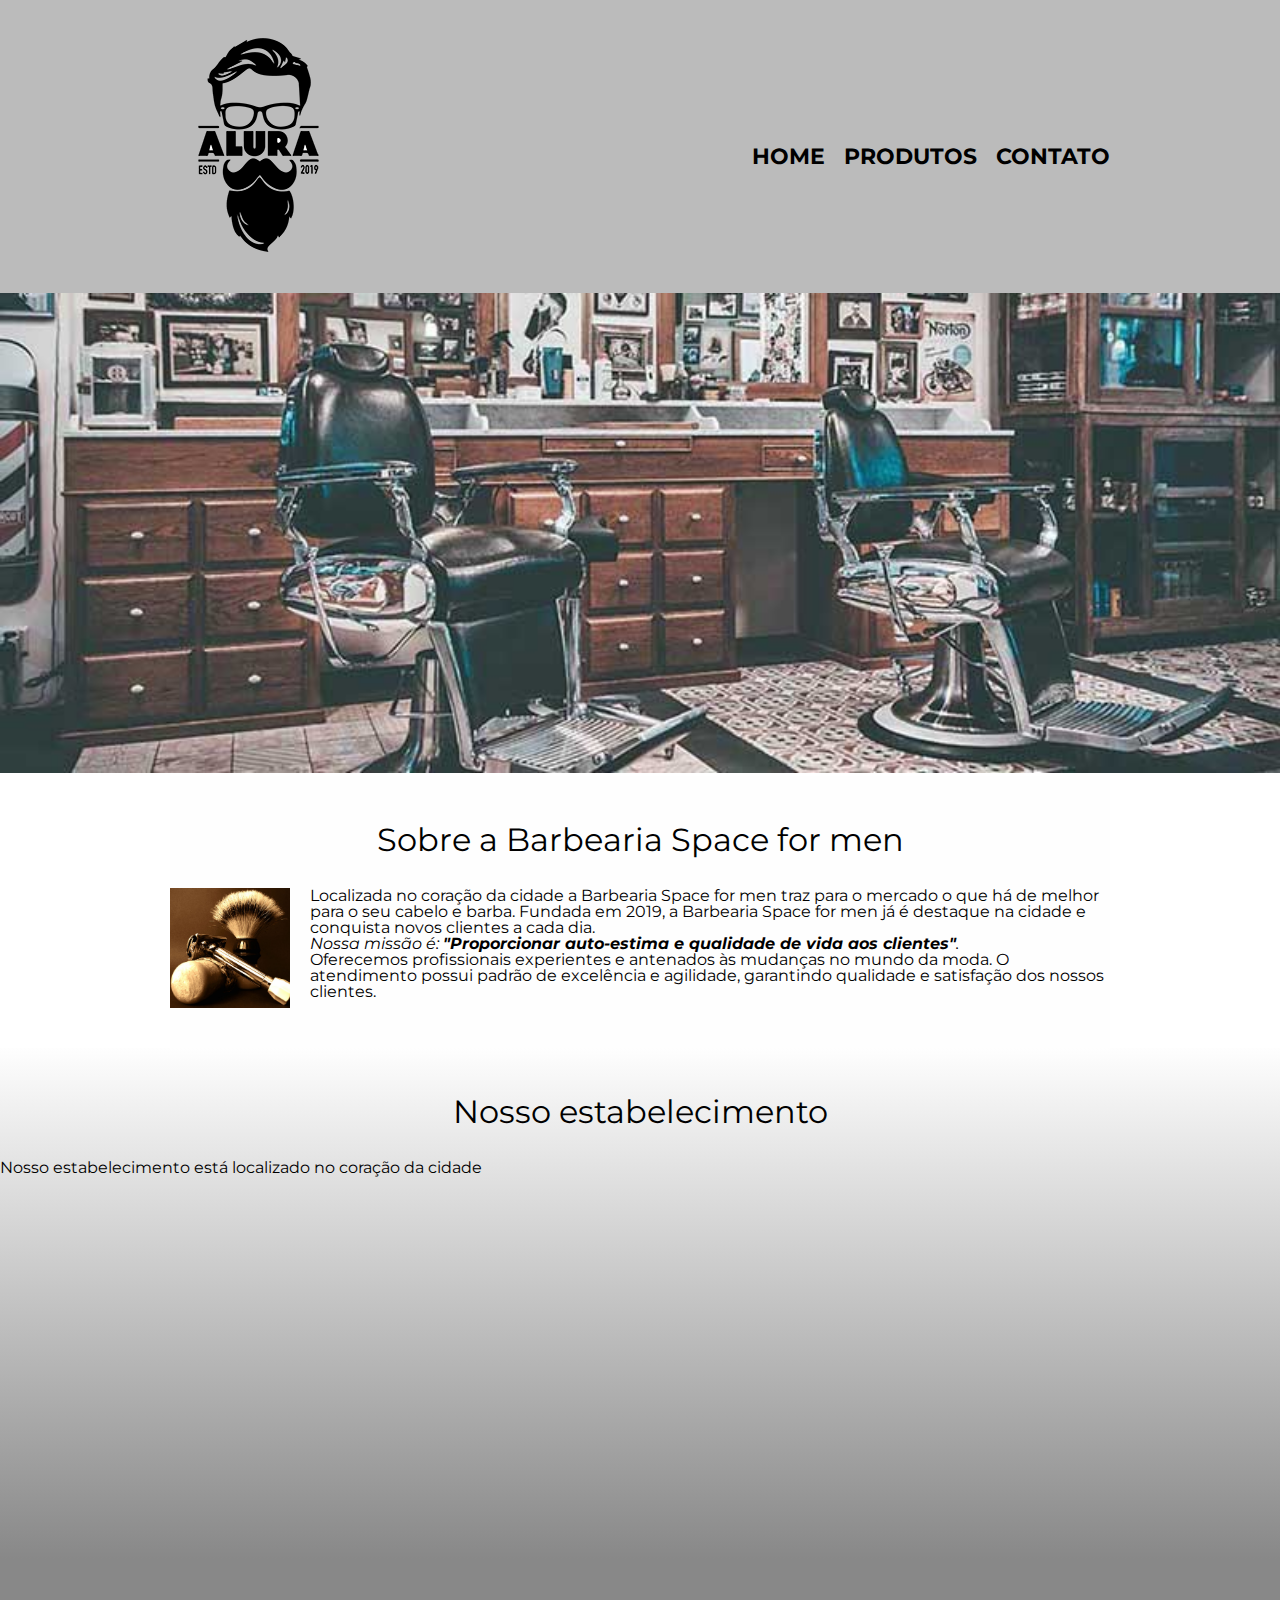
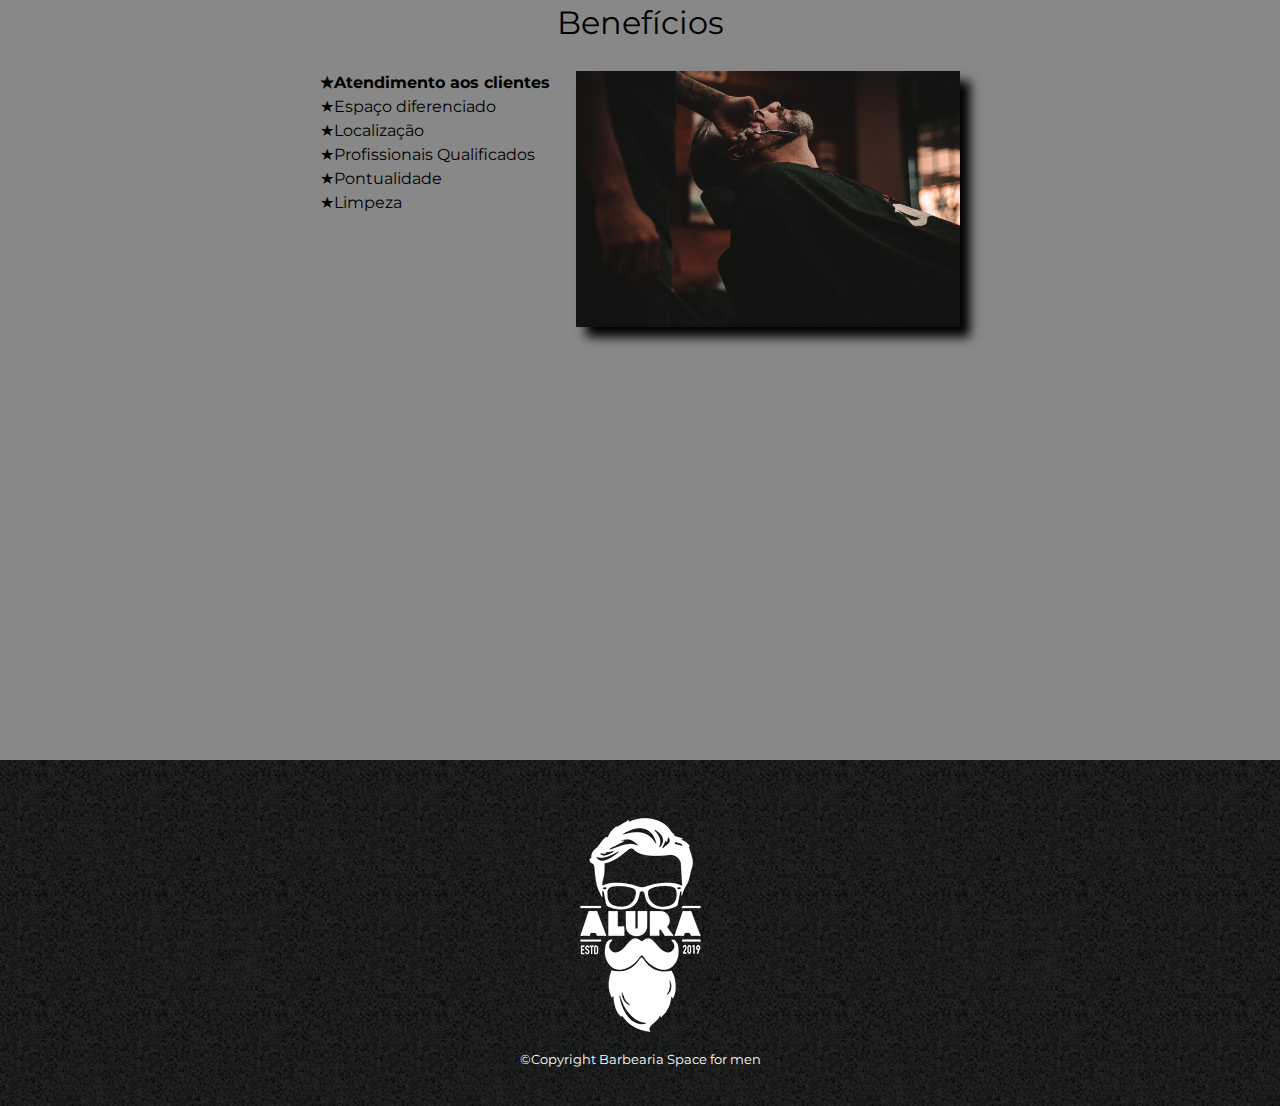
<file: index.html>
<!DOCTYPE html>
<html lang="pt-br">

<head>
    <meta charset="UTF-8">
    <meta name="viewport" content="width=device-width, initial-scale=1.0">
    <title>Space for men</title>
    <link rel="stylesheet" href="reset.css">
    <link rel="preconnect" href="https://fonts.googleapis.com">
    <link rel="preconnect" href="https://fonts.gstatic.com" crossorigin>
    <link href="https://fonts.googleapis.com/css2?family=Montserrat:ital,wght@0,100..900;1,100..900&display=swap"
        rel="stylesheet">

    <link rel="stylesheet" href="style.css">
</head>

<body>

    <header>
        <div class="caixa">
            <h1><img src="./logo.png" alt="logo"></h1>

            <nav>
                <ul>
                    <li><a href="index.html">Home</a></li>
                    <li><a href="produtos.html">Produtos</a></li>
                    <li><a href="contato.html">Contato</a></li>
                </ul>

            </nav>
        </div>
    </header>

    <img src="./banner.jpg" alt="banner" class="banner">

    <main>

        <section class="principal">

            <h2 class="titulo-centralizado"> Sobre a Barbearia Space for men</h2>

            <img src="./utensilios.jpg" alt="utensilios" class="utensilios">

            <p>Localizada no coração da cidade a Barbearia Space for men traz para o mercado o que há de melhor para o
                seu cabelo e barba. Fundada em 2019, a Barbearia Space for men já é destaque na cidade e conquista novos
                clientes a cada dia.</p>

            <p id="missao"><em> Nossa missão é: <strong>"Proporcionar auto-estima e qualidade de vida aos
                        clientes"</strong>.</em></p>

            <p> Oferecemos profissionais experientes e antenados às mudanças no mundo da moda. O atendimento possui
                padrão de excelência e agilidade, garantindo qualidade e satisfação dos nossos clientes.</p>

        </section>
        <section class="mapa">
            <h3 class="titulo-centralizado">Nosso estabelecimento</h3>
            <p>Nosso estabelecimento está localizado no coração da cidade</p>
        <div class="mapa-conteudo">
            <iframe
                src="https://www.google.com/maps/embed?pb=!1m18!1m12!1m3!1d3654.9832144340367!2d-46.75580492541874!3d-23.640772164512935!2m3!1f0!2f0!3f0!3m2!1i1024!2i768!4f13.1!3m3!1m2!1s0x94ce5303b7b3f8bf%3A0xeda26a4907e87a15!2sBarbearia%20Space%20for%20men!5e0!3m2!1spt-BR!2sbr!4v1713295152368!5m2!1spt-BR!2sbr"
                width="100%" height="300" style="border:0;" allowfullscreen="" loading="lazy"
                referrerpolicy="no-referrer-when-downgrade"></iframe>
        </div>

        </section>

        <section class="beneficios">
            <h3 class="titulo-centralizado">Benefícios</h3>

        <div class="conteudo-beneficios">
        
            <ul class="lista-beneficio">

                <li class="itens">Atendimento aos clientes</li>
                <li class="itens">Espaço diferenciado</li>
                <li class="itens">Localização</li>
                <li class="itens">Profissionais Qualificados</li>
                <li class="itens">Pontualidade</li>
                <li class="itens">Limpeza</li>
            </ul><img src="./beneficios.jpg" alt="beneficios" class="imagembeneficio">
        </div>
            <div class="video">
                <iframe width="100%" height="315" src="https://www.youtube.com/embed/wcVVXUV0YUY?si=90fAMVuNtNTt3Dxe"
                    title="YouTube video player" frameborder="0"
                    allow="accelerometer; autoplay; clipboard-write; encrypted-media; gyroscope; picture-in-picture; web-share"
                    referrerpolicy="strict-origin-when-cross-origin" allowfullscreen></iframe>

            </div>

        </section>

    </main>
    <footer>

        <img src="./logo-branco.png" alt="logo-branco">
        <p class="copy">&copy;Copyright Barbearia Space for men</p>

    </footer>
</body>

</html>
</file>
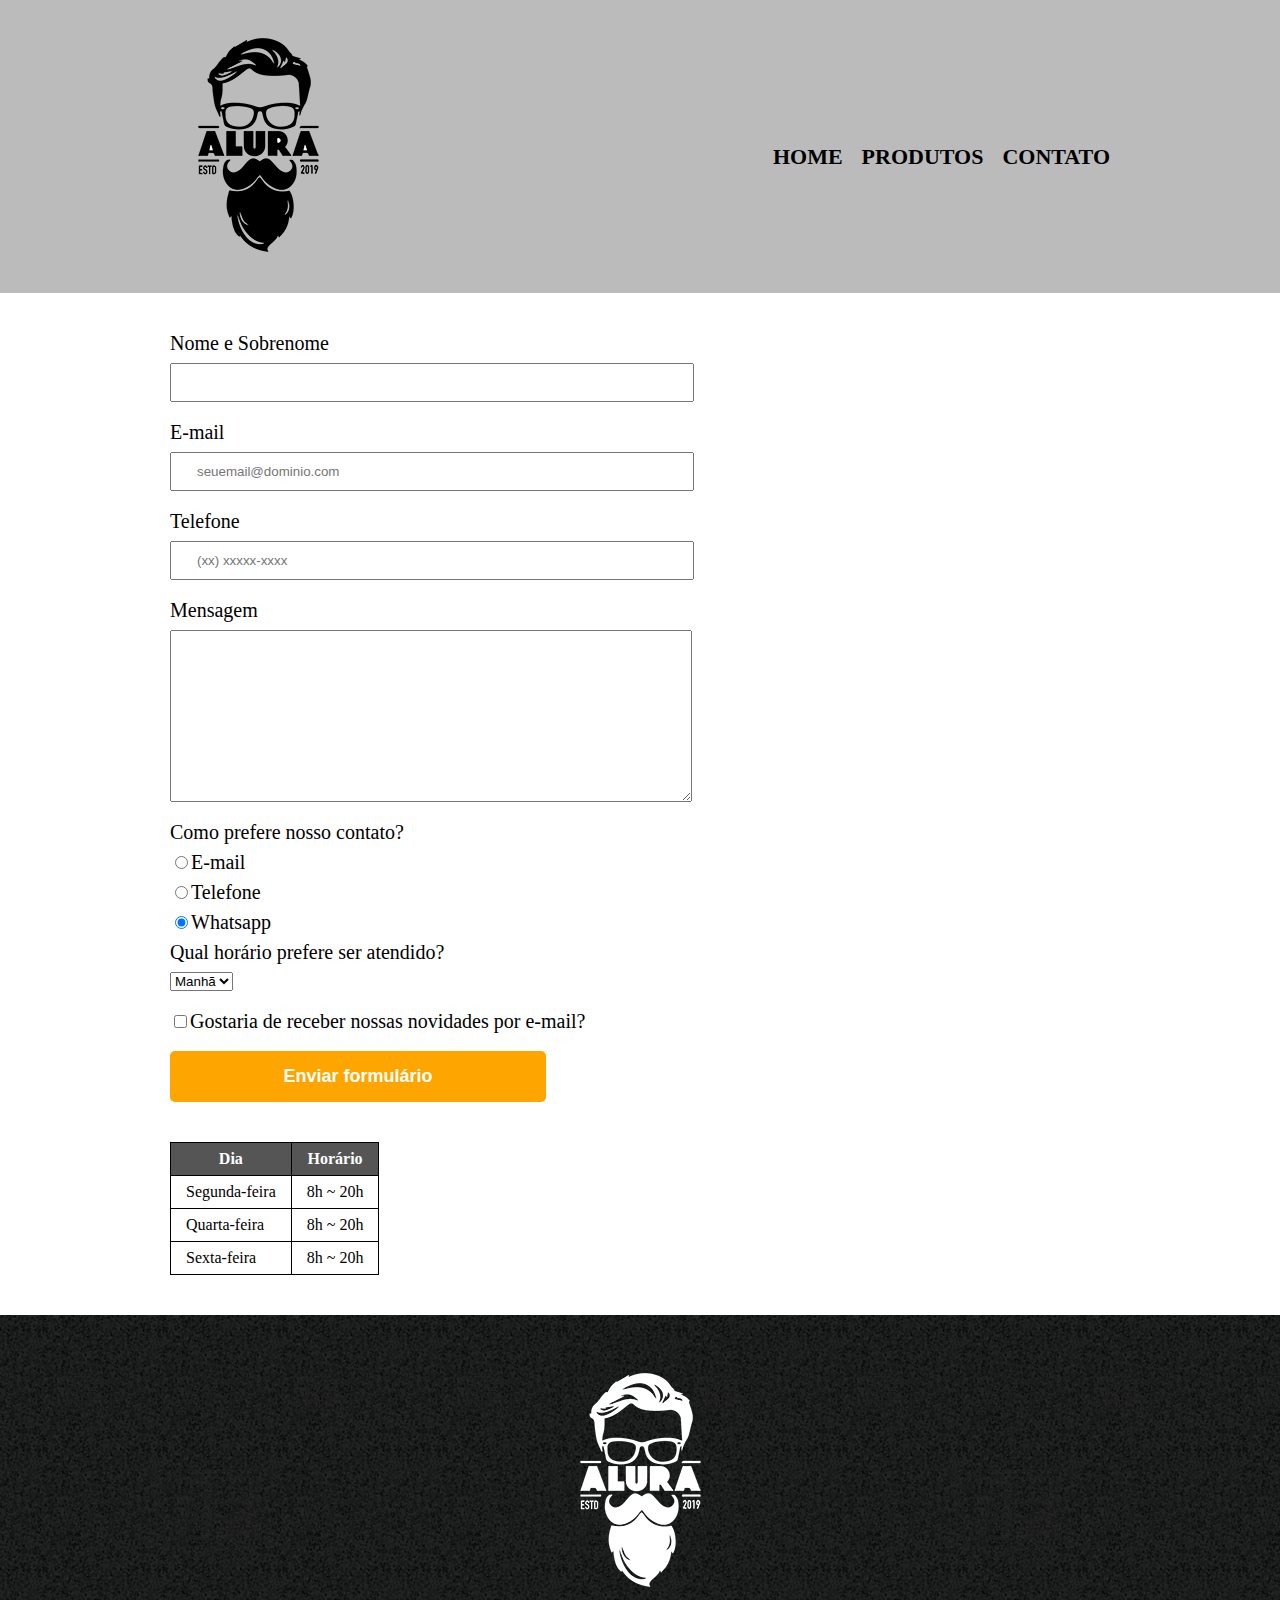
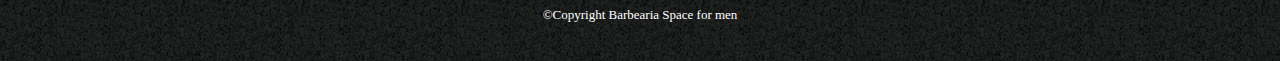
<file: contato.html>
<!DOCTYPE html>
<html lang="pt-br">
<head>
    <meta charset="UTF-8">
    <meta name="viewport" content="width=device-width, initial-scale=1.0">
    <title>Contato - Barbearia Space for men</title>
    <link rel="stylesheet" href="reset.css"> 
    <link rel="stylesheet" href="contato.css">
</head>
<body>
    <header>
        <div class="caixa">
        <h1><img src="./logo.png" alt="logo"></h1>

        <nav>
        <ul>
            <li><a href="index.html">Home</a></li>
            <li><a href="produtos.html">Produtos</a></li>
            <li><a href="contato.html">Contato</a></li>
        </ul>

        </nav>
        </div>
    </header>

    <main>

        <form action="">

            <label for="nomeSobrenome">Nome e Sobrenome</label>
            <input type="text" id="nomeSobrenome" class="input-padrao" required>

            <label for="email">E-mail</label>
            <input type="email" id="email" class="input-padrao" required placeholder="seuemail@dominio.com">

            <label for="telefone">Telefone</label>
            <input type="tel" id="telefone" class="input-padrao" required placeholder="(xx) xxxxx-xxxx">

            <label for="mensagem">Mensagem</label>
            <textarea name="" id="mensagem" cols="65" rows="10"  class="input-padrao"></textarea>

            <fieldset>

            <legend>Como prefere nosso contato?</legend>

            <label for="radio-email"><input type="radio" name="contato" id="radio-email">E-mail</label>
            

            <label for="radio-telefone"><input type="radio" name="contato" id="radio-telefone">Telefone</label>
            

            <label for="radio-whatsapp"><input type="radio" name="contato" id="radio[-whatsapp" checked>Whatsapp</label>
            
            </fieldset>

            <fieldset>

            <legend>Qual horário prefere ser atendido?</legend>
            <select name="" id=""> 
          
                <option value="">Manhã</option>
                <option value="">Tarde</option>
                <option value="">Noite</option>

            </select>
            </fieldset> 

            <label for="box" class="box">  <input type="checkbox" name="" id="box">Gostaria de receber nossas novidades por e-mail?</label>
            

            <input type="submit" value="Enviar formulário" class="enviar">
        </form>

        <table>
            
            <tr>
                <thead>
                <th>Dia</th>
                 <th>Horário</th>
            </tr>
        </thead>
        <tbody>
            <tr>
                <td>Segunda-feira</td>
                <td>8h ~ 20h</td>
            </tr>
            <tr>
                <td>Quarta-feira</td>
                <td>8h ~ 20h</td>
            </tr>
            <tr>
                <td>Sexta-feira</td>
                <td>8h ~ 20h</td>
            
            </tr>
        </tbody>
        </table>


    </main>

    <footer>

        <img src="./logo-branco.png" alt="logo-branco">
        <p class="copy">&copy;Copyright  Barbearia Space for men</p>

    </footer>

    
</body>
</html>
</file>
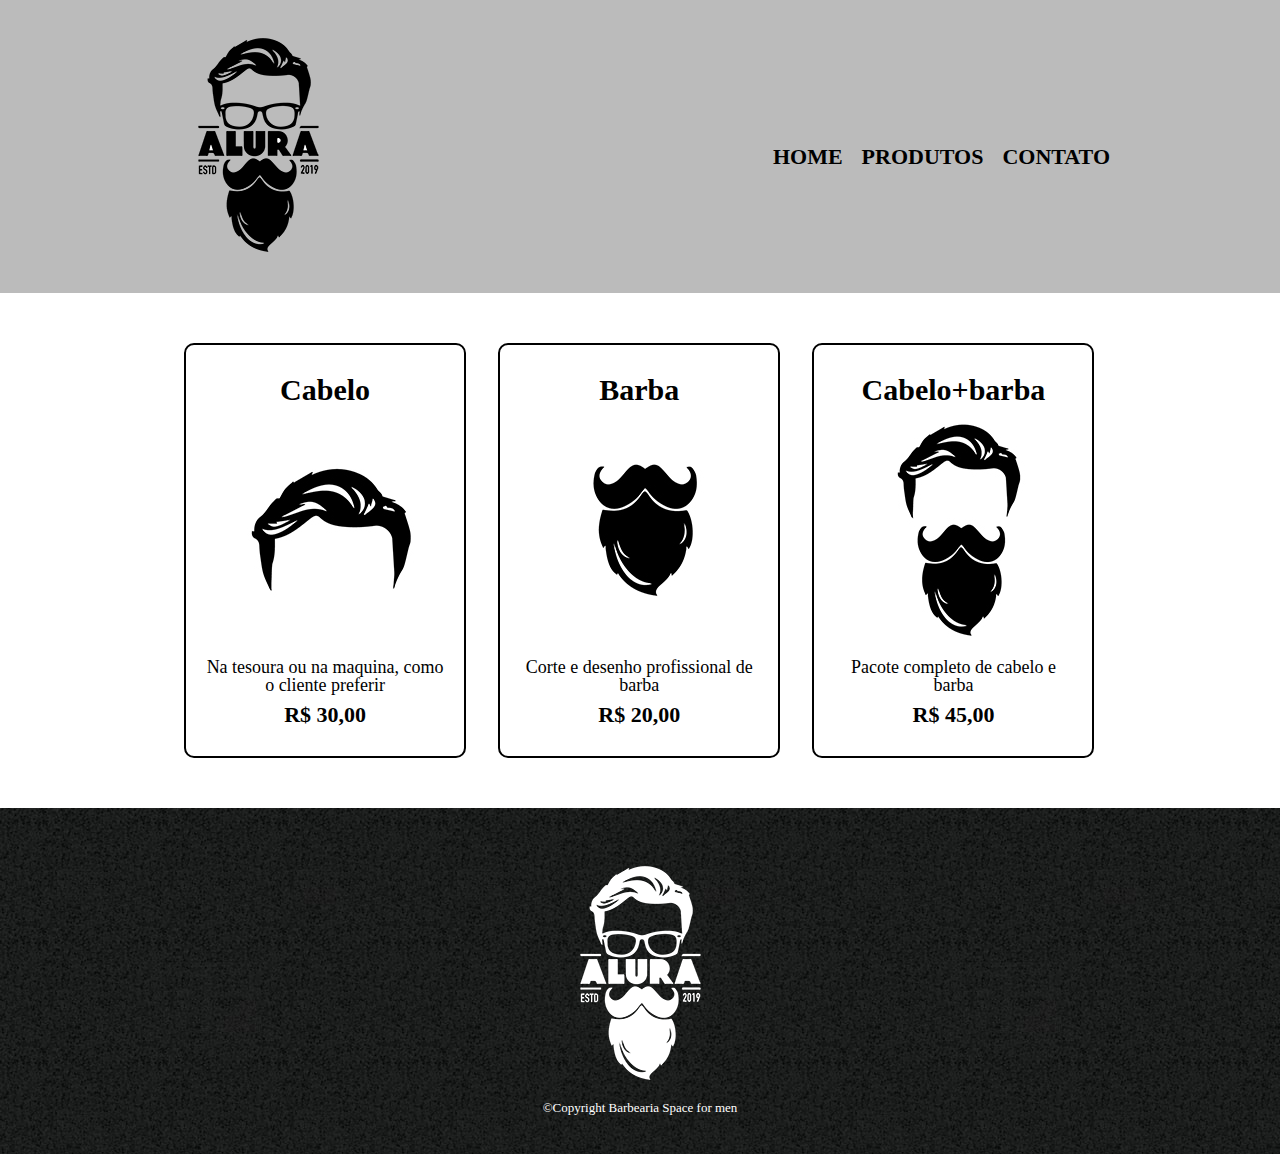
<file: produtos.html>
<!DOCTYPE html>
<html lang="pt-br">
<head>
    <meta charset="UTF-8">
    <meta name="viewport" content="width=device-width, initial-scale=1.0">
     <link rel="stylesheet" href="reset.css">
    <link rel="stylesheet" href="produto.css">
    <title>Produto - Barbearia Space for men</title>
</head>
<body>

    <header>
        <div class="caixa">
        <h1><img src="./logo.png" alt="logo"></h1>

        <nav>
        <ul>
            <li><a href="index.html">Home</a></li>
            <li><a href="produtos.html">Produtos</a></li>   
            <li><a href="contato.html">Contato</a></li>
        </ul>

        </nav>
        </div>
    </header>


    <main>

        <ul class="produto">
         <li>

            <h2>Cabelo</h2>
            <img src="./cabelo.jpg" alt="Cabelo">
            <p class="produto-descricao">Na tesoura ou na maquina, como o cliente preferir</p>
            <p class="produto-preco">R$ 30,00</p>
        </li>
         <li>
           <h2> Barba</h2>
           <img src="./barba.jpg" alt="Barba">
           <p class="produto-descricao">Corte e desenho profissional de barba</p>
           <p class="produto-preco">R$ 20,00</p>
        </li>
         <li>
           <h2>Cabelo+barba</h2>
           <img src="./cabelo+barba.jpg" alt="Cabelo + Barba">
           <p class="produto-descricao">Pacote completo de cabelo e barba</p>
           <p class="produto-preco">R$ 45,00</p>
        </li>


        </ul>




    </main>

    <footer>

        <img src="./logo-branco.png" alt="logo-branco">
        <p class="copy">&copy;Copyright  Barbearia Space for men</p>

    </footer>




    
</body>
</html>
</file>
<file: style.css>
body{
  


  font-family: "Montserrat", sans-serif;
  

}



header {
    background-color: #bbbbbb;
    padding: 20px 0;
 }
 
 .caixa {
    position: relative;
    width: 940px;
    margin: 0 auto;
 }
 
 nav {
 
    position: absolute;
    top: 126px;
    right: 0px;
 
 }
 
 nav li {
    display: inline;
    margin: 0 0 0 15px;
 
 
 }
 
 nav a {
 
    text-transform: uppercase;
    color: #000000;
    font-weight: bold;
    font-size: 22px;
    text-decoration: none;
   
 
 
 }
 nav a:hover{
    color: #c78c19;
 
 }

 .banner{
   width: 100%;
   
 }

 

 .titulo-centralizado{
   text-align: center;
   font-size: 2em;
   margin: 0 0 1em;
   clear: left;
 }

 .utensilios{
   width: 120px;
   float: left;
   margin: 0 20px 20px 0;
 }

 .principal{
   margin: 0 0 1em;
   padding: 3em 0;
   background: #fefefe;
   width: 940px;
   margin: 0 auto;
 }
 
 .principal strong{
   font-weight: bold;
 }

 .principal em{
      font-style: italic;

   }

   .mapa{
      padding: 3em 0;
      background: linear-gradient(#fefefe,#888888); 
     
   }

   .mapa p{
      margin: 0 0 2em;
   }

   .mapa-conteudo{
      width: 940px;
      margin: 0 auto;
   }

   .beneficios{
      padding: 3em 0;
      background-color: #888888;
   }

   .conteudo-beneficios{
      width: 640px;
      margin: 0 auto;
   }
 
   .lista-beneficio{
      width: 40%;
      display: inline-block;
      vertical-align: top;
   }

   .itens{
      line-height: 1.5;
   }

   .itens:first-child{
      font-weight: bold;
   }
    
   .itens::before{
      content: "★";
   }
   
   .imagembeneficio{
      width: 60%;
      transition: 1000ms;
      box-shadow: 10px 10px 10px #000000;
      
   }

   .imagembeneficio:hover{
      opacity: 0.3;
   }

   .video{
      width: 560px;
      margin: 2em auto;
   }
 
 footer{
    text-align: center;
    background: url(./bg.jpg);
    padding: 40px 0;
 }
 
 .copy{
    color: #ffffff;
    font-size: 13px;
 }

 @media screen and (max-width:480px) {
   .caixa, .principal, .mapa-conteudo,.conteudo-beneficios, .video{
      width: auto;
   }
   
 
 h1{
   text-align: center;
 }
 
 nav{
   position: static;
 }

 .lista-beneficio , .imagembeneficio{
   width: 100%;

 }
}
</file>
<file: contato.css>
header {
    background-color: #bbbbbb;
    padding: 20px 0;
 }
 
 .caixa {
    position: relative;
    width: 940px;
    margin: 0 auto;
 }
 
 nav {
 
    position: absolute;
    top: 126px;
    right: 0px;
 
 }
 
 nav li {
    display: inline;
    margin: 0 0 0 15px;
 
 
 }
 
 nav a {
 
    text-transform: uppercase;
    color: #000000;
    font-weight: bold;
    font-size: 22px;
    text-decoration: none;
 
 
 }
 nav a:hover{
    color: #c78c19;
 
 }


 main{
   width: 940px;
   margin: 0 auto;
 }

 form{
   margin: 40px 0;
 }

 form label, form legend{
   display: block;
   font-size: 20px;
   margin: 0 0 10px 0; 
 }

 .input-padrao{
   display: block;
   margin: 0 0 20px;
   padding: 10px 25px;
   width: 50%;

 }

 .box{
  margin: 20px 0;
 }

 .enviar{
   width: 40%;
   padding: 15px 0;
   background-color: orange;
   color: white;
   font-size:  18px;
   border-radius: 5px;
   font-weight: bolder;
   border: none;
   transition: 3s all;
   cursor: pointer;
 }

 .enviar:hover{
   background: rgb(112, 74, 3);
   transform: rotate(5deg) scale(1.1);
 }


 table{
   margin: 20px 0 40px;
 }

 thead{
   background: #555555;
   color: white;
   font-weight: bolder;
 }

 td,  th{
   border: solid 1px #000000;
   padding: 8px 15px;
 }
 footer{
    text-align: center;
    background: url(./bg.jpg);
    padding: 40px 0;
 }
 
 .copy{
    color: #ffffff;
    font-size: 13px;
 }
</file>
<file: produto.css>
header {
   background-color: #bbbbbb;
   padding: 20px 0;
}

.caixa {
   position: relative;
   width: 940px;
   margin: 0 auto;
}

nav {

   position: absolute;
   top: 126px;
   right: 0px;

}

nav li {
   display: inline;
   margin: 0 0 0 15px;


}

nav a {

   text-transform: uppercase;
   color: #000000;
   font-weight: bold;
   font-size: 22px;
   text-decoration: none;


}
nav a:hover{
   color: #c78c19;

}

.produto{

   width: 940px;
   margin: 0 auto;
   padding: 50px 0;
   
}


.produto li{
   display: inline-block;
   text-align: center;
   width: 30%;
   vertical-align: top;
   margin: 0 1.5%;
   padding: 30px 20px;
   box-sizing: border-box;
   border: solid 2px #000000;
   border-radius: 10px;
}

.produto li:hover{
   border-color: #c78c19;
}

.produto li:active{
   border-color: #088c19;
}


.produto h2{
   font-size: 30px;
   font-weight: bold;
}

.produto li:hover h2{
   font-size: 34px;
}

.produto-descricao{
   font-size: 18px;
}

.produto-preco{
   font-size: 22px;
   font-weight: bold;
   margin: 10px 0 0 0;
}


footer{
   text-align: center;
   background: url(./bg.jpg);
   padding: 40px 0;
}

.copy{
   color: #ffffff;
   font-size: 13px;
}
</file>
